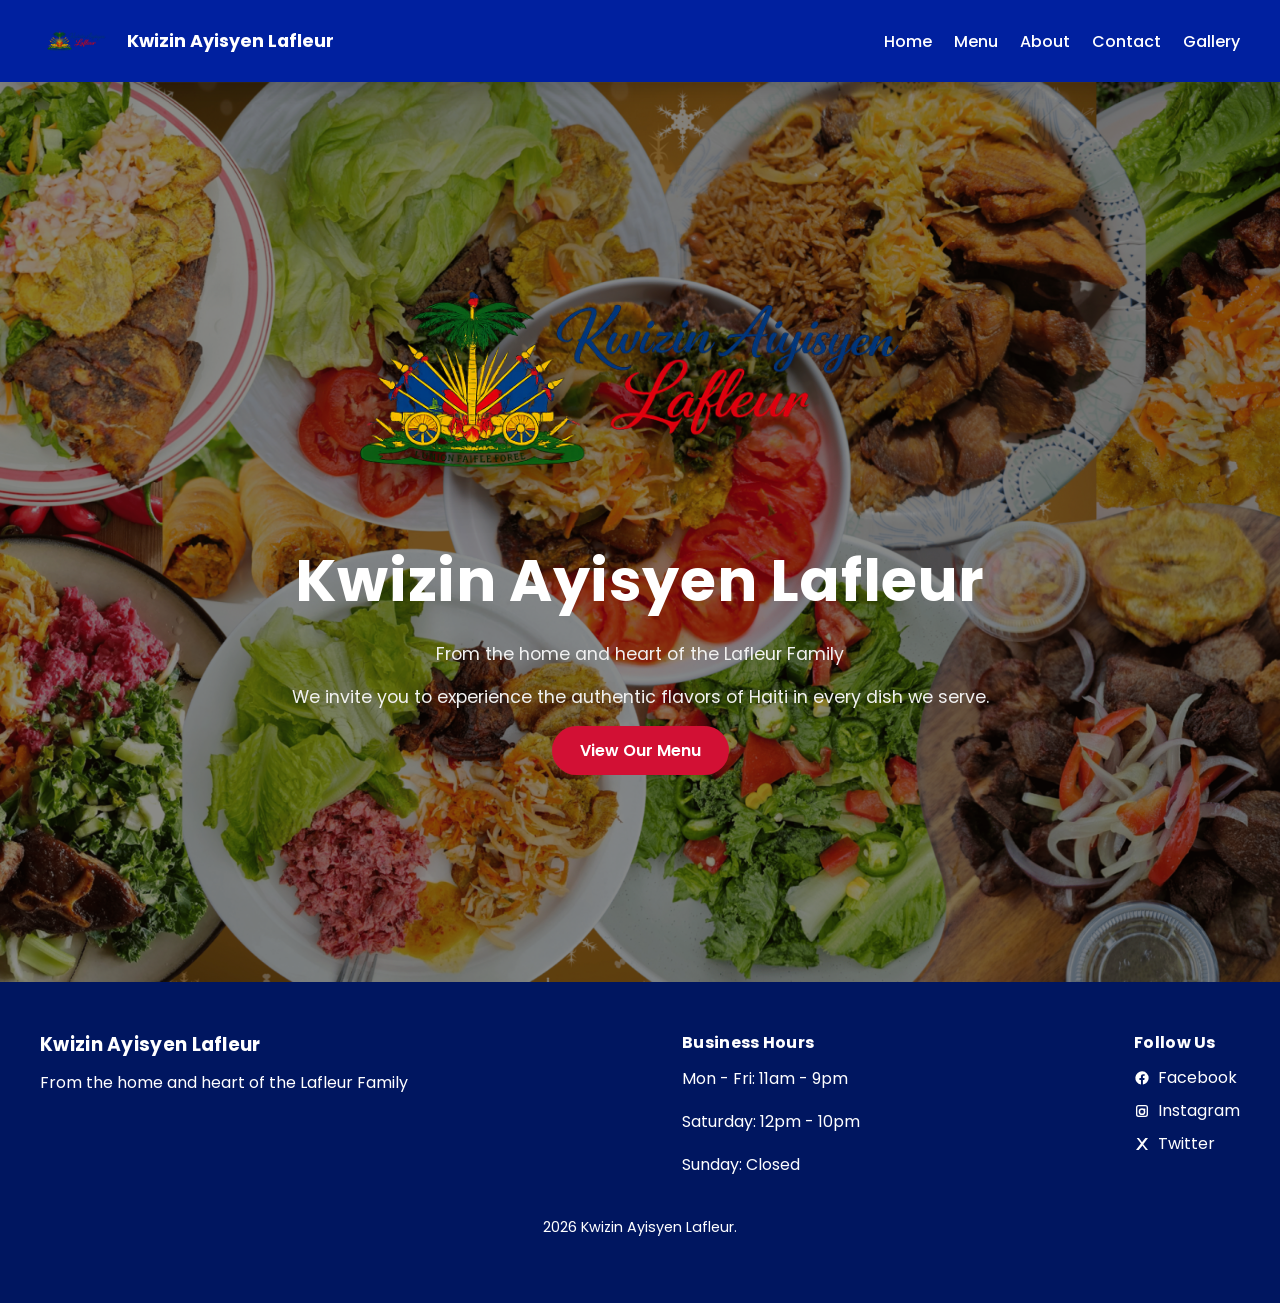
<file: index.html>
<!DOCTYPE html>
<html lang="en">
<head>
    <meta charset="UTF-8">
    <meta name="viewport" content="width=device-width, initial-scale=1.0">
    <title>Kwizin Ayisyen Lafleur</title>
    <link rel="preconnect" href="https://fonts.googleapis.com">
    <link rel="preconnect" href="https://fonts.gstatic.com" crossorigin>
    <link href="https://fonts.googleapis.com/css2?family=Poppins:wght@300;400;500;600;700&display=swap" rel="stylesheet">
    <link rel="stylesheet" href="style.css">
</head>
<body>

   
    <header>
        <nav class="navbar"> <!-- Navbar-->
           <div class="logo">
            <img src="images/logo.png" alt="Kwizin Ayisyen Lafleur Logo" class="logo">
            <span>Kwizin Ayisyen Lafleur</span>
        </div>
        <!-- Hamburger Menu button -->
        <div class="hamburger" id="hamburger">
            ☰
        </div>
            <ul class="nav-links" id="navLinks">
                <li><a href="index.html">Home</a></li>
                <li><a href="menu.html">Menu</a></li>
                <li><a href="about.html">About</a></li>
                <li><a href="contact.html">Contact</a></li>
                <li><a href="gallery.html">Gallery</a></li>
            </ul>
        </nav>
    </header>
    <section class="hero">
    <div class="hero-content">
        <img src="images/logo.png" class="hero-logo" alt="Kwizin Ayisyen Lafleur logo">
        <h1>Kwizin Ayisyen Lafleur</h1>
        <p class="hero-subtitle">From the home and heart of the Lafleur Family </p>
        <p class="hero-subtitle">We invite you to experience the authentic flavors of Haiti in every dish we serve.</p>
        <a href="menu.html" class="btn">View Our Menu</a>
    </div>
</section>
<footer class="footer">
    <div class="footer-container">
        <div class="footer-section">
            <h3>Kwizin Ayisyen Lafleur</h3>
            <p>From the home and heart of the Lafleur Family</p>
        </div>

        <div class="footer-section">
            <h4>Business Hours</h4>
            <p>Mon - Fri: 11am - 9pm</p>
            <p>Saturday: 12pm - 10pm</p>
            <p>Sunday: Closed</p>
        </div>

        <div class="footer-section">
            <h4>Follow Us</h4>
            <a class="social-link" href="#">
                <svg class="social-icon" viewBox="0 0 24 24" aria-hidden="true">
                    <path d="M22 12a10 10 0 1 0-11.56 9.87v-6.98H8.1V12h2.34V9.8c0-2.32 1.38-3.6 3.5-3.6 1.02 0 2.08.18 2.08.18v2.3h-1.17c-1.15 0-1.5.71-1.5 1.44V12h2.55l-.41 2.89h-2.14v6.98A10 10 0 0 0 22 12Z"/>
                </svg>
                Facebook
            </a>
            <br>
            <a class="social-link" href="#">
                <svg class="social-icon" viewBox="0 0 24 24" aria-hidden="true">
                    <path d="M7 3h10a4 4 0 0 1 4 4v10a4 4 0 0 1-4 4H7a4 4 0 0 1-4-4V7a4 4 0 0 1 4-4Zm10 2H7a2 2 0 0 0-2 2v10a2 2 0 0 0 2 2h10a2 2 0 0 0 2-2V7a2 2 0 0 0-2-2Zm-5 3a5 5 0 1 1 0 10 5 5 0 0 1 0-10Zm0 2.2a2.8 2.8 0 1 0 0 5.6 2.8 2.8 0 0 0 0-5.6Zm5.2-.7a1.1 1.1 0 1 1-2.2 0 1.1 1.1 0 0 1 2.2 0Z"/>
                </svg>
                Instagram
            </a>
            <br>
            <a class="social-link" href="#">
                <svg class="social-icon" viewBox="0 0 24 24" aria-hidden="true">
                    <path d="M4 3h3.4l4.6 6.2L17.1 3H21l-7.1 9.2L21 21h-3.4l-4.9-6.6L7 21H3l7.5-9.7L4 3Z"/>
                </svg>
                Twitter
            </a>
        </div>
    </div>

    <p class="footer-bottom">
         2026 Kwizin Ayisyen Lafleur.
    </p>
</footer>
<script src="script.js"></script>
</body>
</html>
</file>
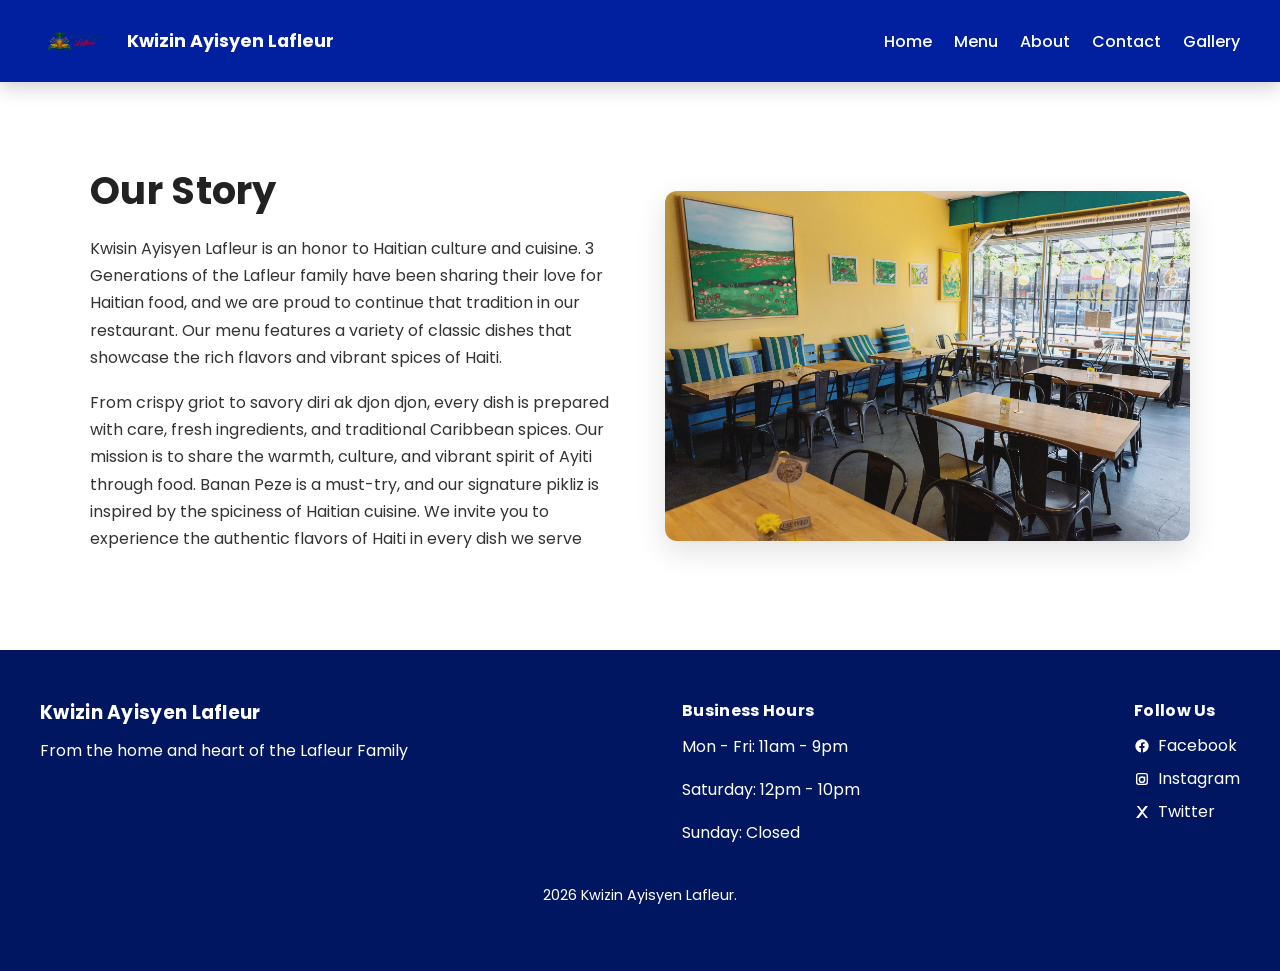
<file: about.html>
<!DOCTYPE html>
<html lang="en">
<head>
    <meta charset="UTF-8">
    <meta name="viewport" content="width=device-width, initial-scale=1.0">
    <title>Kwizin Ayisyen Lafleur</title>
    <link rel="preconnect" href="https://fonts.googleapis.com">
    <link rel="preconnect" href="https://fonts.gstatic.com" crossorigin>
    <link href="https://fonts.googleapis.com/css2?family=Poppins:wght@300;400;500;600;700&display=swap" rel="stylesheet">
    <link rel="stylesheet" href="style.css">
</head>
<body>

   
    <header>
        <nav class="navbar">
            <div class="logo">
            <img src="images/logo.png" alt="Kwizin Ayisyen Lafleur Logo" class="logo">
            <span>Kwizin Ayisyen Lafleur</span>
        </div>
        <!-- Hamburger Menu button -->
        <div class="hamburger" id="hamburger">
            ☰
        </div>
            <ul class="nav-links" id="navLinks">
                <li><a href="index.html">Home</a></li>
                <li><a href="menu.html">Menu</a></li>
                <li><a href="about.html">About</a></li>
                <li><a href="contact.html">Contact</a></li>
                <li><a href="gallery.html">Gallery</a></li>
            </ul>
        </nav>
    </header>
    <section class="about">
    <div class="about-container">

        <div class="about-text">
            <h1>Our Story</h1>
            <p>
                Kwisin Ayisyen Lafleur is an honor to Haitian culture and cuisine. 
                3 Generations of the Lafleur family have been sharing their love for Haitian food, and we are proud to continue that tradition in our restaurant. 
                Our menu features a variety of classic dishes that showcase the rich flavors and vibrant spices of Haiti.
            </p>

            <p>
                From crispy griot to savory diri ak djon djon, every dish is
                prepared with care, fresh ingredients, and traditional Caribbean
                spices. Our mission is to share the warmth, culture, and vibrant
                spirit of Ayiti through food. Banan Peze is a must-try, and our signature pikliz is inspired by the spiciness of Haitian cuisine. 
                We invite you to experience the authentic flavors of Haiti in every dish we serve
            </p>
        </div>

        <div class="about-image">
            <img src="images/contact.JPG.webp" alt="Restaurant Interior">
        </div>

    </div>
</section>
<footer class="footer">
    <div class="footer-container">
        <div class="footer-section">
            <h3>Kwizin Ayisyen Lafleur</h3>
            <p>From the home and heart of the Lafleur Family</p>
        </div>

        <div class="footer-section">
            <h4>Business Hours</h4>
            <p>Mon - Fri: 11am - 9pm</p>
            <p>Saturday: 12pm - 10pm</p>
            <p>Sunday: Closed</p>
        </div>

        <div class="footer-section">
            <h4>Follow Us</h4>
            <a class="social-link" href="#">
                <svg class="social-icon" viewBox="0 0 24 24" aria-hidden="true">
                    <path d="M22 12a10 10 0 1 0-11.56 9.87v-6.98H8.1V12h2.34V9.8c0-2.32 1.38-3.6 3.5-3.6 1.02 0 2.08.18 2.08.18v2.3h-1.17c-1.15 0-1.5.71-1.5 1.44V12h2.55l-.41 2.89h-2.14v6.98A10 10 0 0 0 22 12Z"/>
                </svg>
                Facebook
            </a>
            <br>
            <a class="social-link" href="#">
                <svg class="social-icon" viewBox="0 0 24 24" aria-hidden="true">
                    <path d="M7 3h10a4 4 0 0 1 4 4v10a4 4 0 0 1-4 4H7a4 4 0 0 1-4-4V7a4 4 0 0 1 4-4Zm10 2H7a2 2 0 0 0-2 2v10a2 2 0 0 0 2 2h10a2 2 0 0 0 2-2V7a2 2 0 0 0-2-2Zm-5 3a5 5 0 1 1 0 10 5 5 0 0 1 0-10Zm0 2.2a2.8 2.8 0 1 0 0 5.6 2.8 2.8 0 0 0 0-5.6Zm5.2-.7a1.1 1.1 0 1 1-2.2 0 1.1 1.1 0 0 1 2.2 0Z"/>
                </svg>
                Instagram
            </a>
            <br>
            <a class="social-link" href="#">
                <svg class="social-icon" viewBox="0 0 24 24" aria-hidden="true">
                    <path d="M4 3h3.4l4.6 6.2L17.1 3H21l-7.1 9.2L21 21h-3.4l-4.9-6.6L7 21H3l7.5-9.7L4 3Z"/>
                </svg>
                Twitter
            </a>
        </div>
    </div>

    <p class="footer-bottom">
         2026 Kwizin Ayisyen Lafleur.
    </p>
</footer>

    
<script src="script.js"></script>
</body>
</html>
</file>
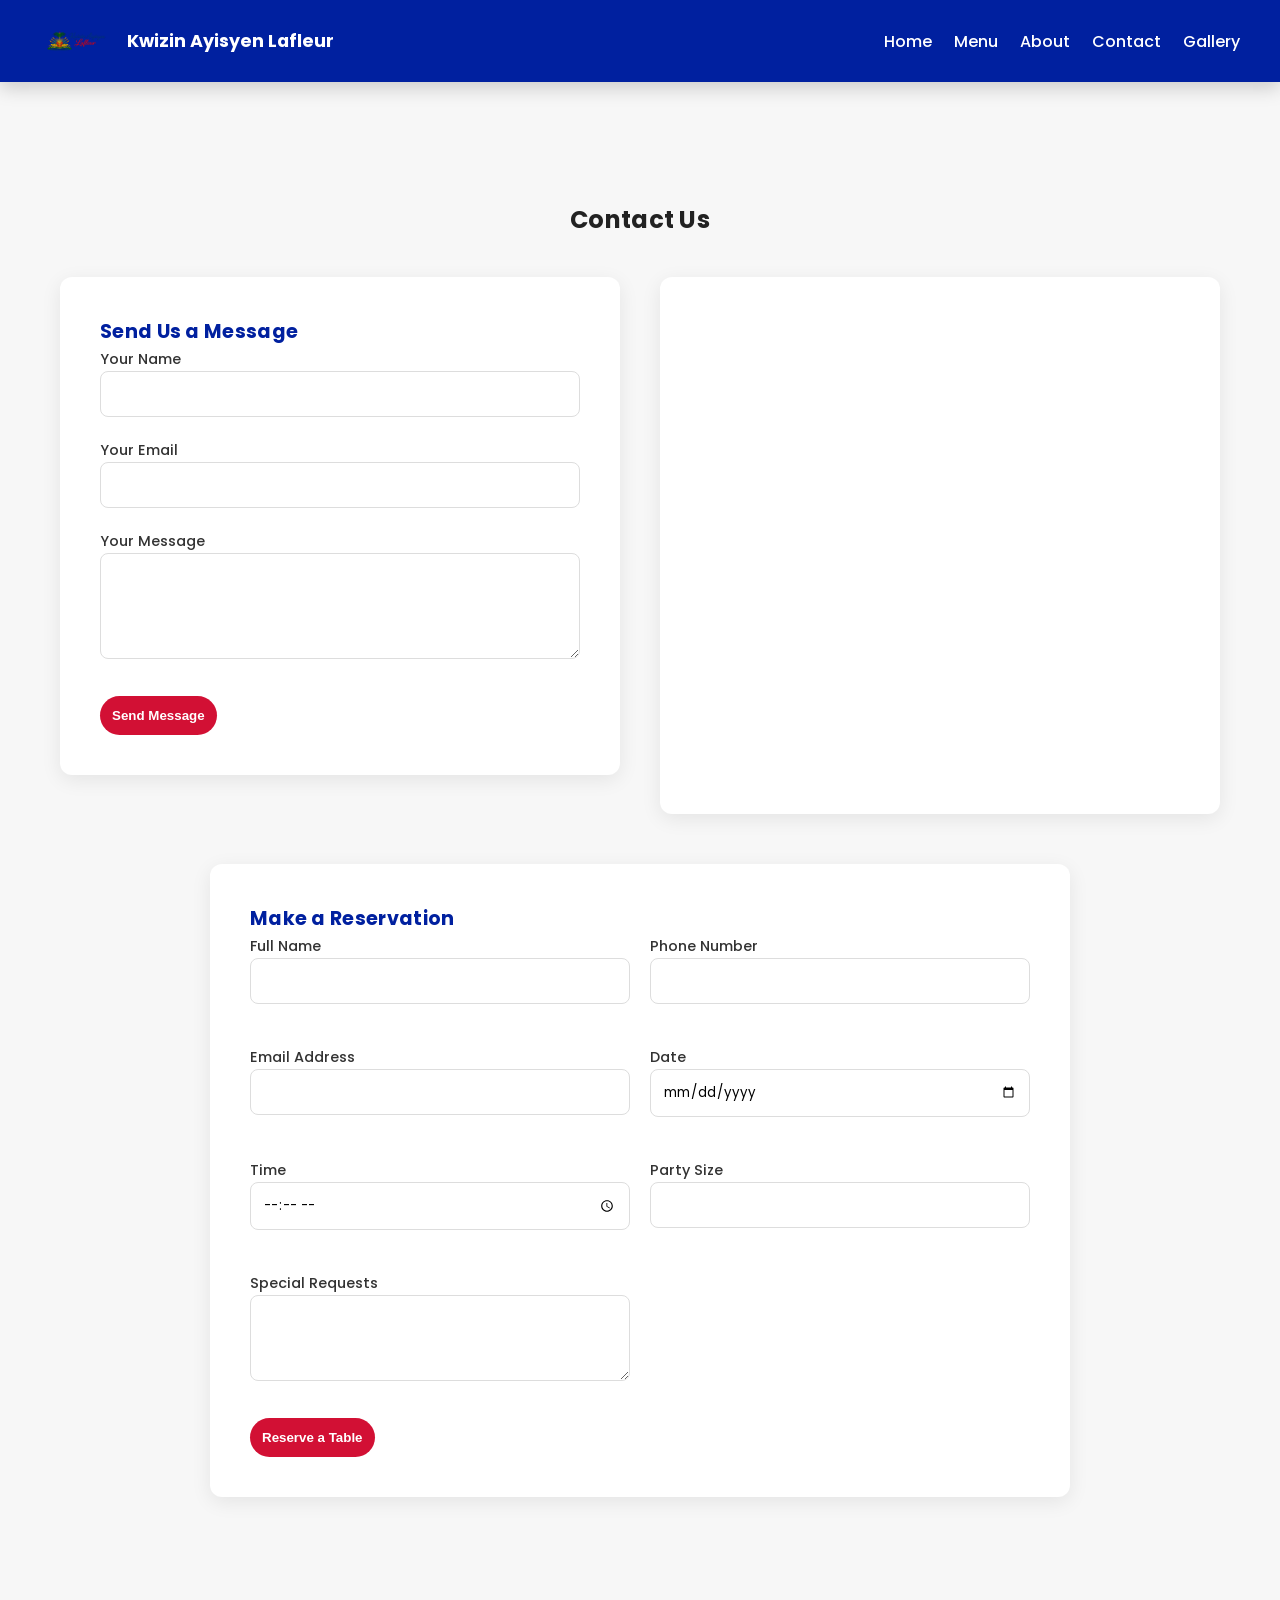
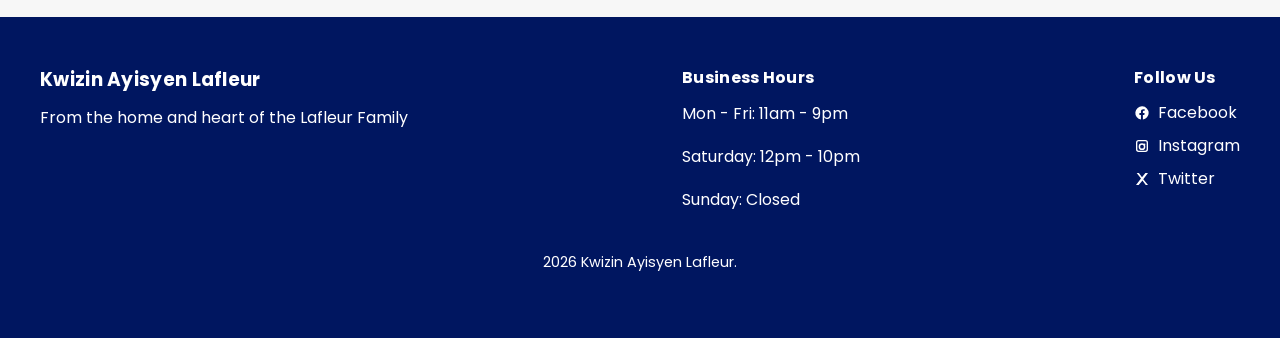
<file: contact.html>
<!DOCTYPE html>
<html lang="en">
<head>
    <meta charset="UTF-8">
    <meta name="viewport" content="width=device-width, initial-scale=1.0">
    <title>Kwizin Ayisyen Lafleur</title>
    <link rel="preconnect" href="https://fonts.googleapis.com">
    <link rel="preconnect" href="https://fonts.gstatic.com" crossorigin>
    <link href="https://fonts.googleapis.com/css2?family=Poppins:wght@300;400;500;600;700&display=swap" rel="stylesheet">
    <link rel="stylesheet" href="style.css">
</head>
<body>

   
    <header>
        <nav class="navbar">
            <div class="logo">
            <img src="images/logo.png" alt="Kwizin Ayisyen Lafleur Logo" class="logo">
            <span>Kwizin Ayisyen Lafleur</span>
        </div>
        <!-- Hamburger Menu button -->
        <div class="hamburger" id="hamburger">
            ☰
        </div>
            <ul class="nav-links" id="navLinks">
                <li><a href="index.html">Home</a></li>
                <li><a href="menu.html">Menu</a></li>
                <li><a href="about.html">About</a></li>
                <li><a href="contact.html">Contact</a></li>
                <li><a href="gallery.html">Gallery</a></li>
            </ul>
        </nav>
    </header>
    <section class="contact">
    <div class="container">
        <h1>Contact Us</h1>

        <div class="contact-grid">
            <!-- Contact Form -->
            <form class="contact-form form-card">
                <h2>Send Us a Message</h2>
                <div class="form-group">
                    <label class="form-label" for="contact-name">Your Name</label>
                    <input id="contact-name" type="text" required>
                </div>
                <div class="form-group">
                    <label class="form-label" for="contact-email">Your Email</label>
                    <input id="contact-email" type="email" required>
                </div>
                <div class="form-group">
                    <label class="form-label" for="contact-message">Your Message</label>
                    <textarea id="contact-message" rows="4" required></textarea>
                </div>
                <button type="submit">Send Message</button>
            </form>

            <!-- Google Map -->
            <div class="map-container form-card">
                <iframe
                    src="https://www.google.com/maps/embed?pb=!1m18!1m12!1m3!1d3023.1234567890123!2d-73.56789012345678!3d40.67890123456789!2m3!1f0!2f0!3f0!3m2!1i1024!2i768!4f13.1!3m3!1m2!1s0x89c1234567890123%3A0xabcdef1234567890!2sKwizin%20Ayisyen%20Lafleur!5e0!3m2!1sen!2sus!4v1234567890123"
                    width="100%"
                    height="300"
                    style="border:0;"
                    allowfullscreen=""
                    loading="lazy">
                </iframe>
            </div>
        </div>

        <div class="reservation-section">
            <!-- Reservation Form -->
            <form class="reservation-form form-card">
                <h2>Make a Reservation</h2>
                <div class="reservation-grid">
                    <div class="form-group">
                        <label class="form-label" for="res-name">Full Name</label>
                        <input id="res-name" type="text" required>
                    </div>
                    <div class="form-group">
                        <label class="form-label" for="res-phone">Phone Number</label>
                        <input id="res-phone" type="tel" required>
                    </div>
                    <div class="form-group">
                        <label class="form-label" for="res-email">Email Address</label>
                        <input id="res-email" type="email" required>
                    </div>
                    <div class="form-group">
                        <label class="form-label" for="res-date">Date</label>
                        <input id="res-date" type="date" required>
                    </div>
                    <div class="form-group">
                        <label class="form-label" for="res-time">Time</label>
                        <input id="res-time" type="time" required>
                    </div>
                    <div class="form-group">
                        <label class="form-label" for="res-guests">Party Size</label>
                        <input id="res-guests" type="number" min="1" max="20" required>
                    </div>
                    <div class="form-group">
                        <label class="form-label" for="res-notes">Special Requests</label>
                        <textarea id="res-notes" rows="3"></textarea>
                    </div>
                </div>
                <button type="submit">Reserve a Table</button>
            </form>
        </div>
    </div>
</section>
<footer class="footer">
    <div class="footer-container">
        <div class="footer-section">
            <h3>Kwizin Ayisyen Lafleur</h3>
            <p>From the home and heart of the Lafleur Family</p>
        </div>

        <div class="footer-section">
            <h4>Business Hours</h4>
            <p>Mon - Fri: 11am - 9pm</p>
            <p>Saturday: 12pm - 10pm</p>
            <p>Sunday: Closed</p>
        </div>

        <div class="footer-section">
            <h4>Follow Us</h4>
            <a class="social-link" href="#">
                <svg class="social-icon" viewBox="0 0 24 24" aria-hidden="true">
                    <path d="M22 12a10 10 0 1 0-11.56 9.87v-6.98H8.1V12h2.34V9.8c0-2.32 1.38-3.6 3.5-3.6 1.02 0 2.08.18 2.08.18v2.3h-1.17c-1.15 0-1.5.71-1.5 1.44V12h2.55l-.41 2.89h-2.14v6.98A10 10 0 0 0 22 12Z"/>
                </svg>
                Facebook
            </a>
            <br>
            <a class="social-link" href="#">
                <svg class="social-icon" viewBox="0 0 24 24" aria-hidden="true">
                    <path d="M7 3h10a4 4 0 0 1 4 4v10a4 4 0 0 1-4 4H7a4 4 0 0 1-4-4V7a4 4 0 0 1 4-4Zm10 2H7a2 2 0 0 0-2 2v10a2 2 0 0 0 2 2h10a2 2 0 0 0 2-2V7a2 2 0 0 0-2-2Zm-5 3a5 5 0 1 1 0 10 5 5 0 0 1 0-10Zm0 2.2a2.8 2.8 0 1 0 0 5.6 2.8 2.8 0 0 0 0-5.6Zm5.2-.7a1.1 1.1 0 1 1-2.2 0 1.1 1.1 0 0 1 2.2 0Z"/>
                </svg>
                Instagram
            </a>
            <br>
            <a class="social-link" href="#">
                <svg class="social-icon" viewBox="0 0 24 24" aria-hidden="true">
                    <path d="M4 3h3.4l4.6 6.2L17.1 3H21l-7.1 9.2L21 21h-3.4l-4.9-6.6L7 21H3l7.5-9.7L4 3Z"/>
                </svg>
                Twitter
            </a>
        </div>
    </div>

    <p class="footer-bottom">
         2026 Kwizin Ayisyen Lafleur.
    </p>
</footer>
    
<script src="script.js"></script>
</body>
</html>
</file>
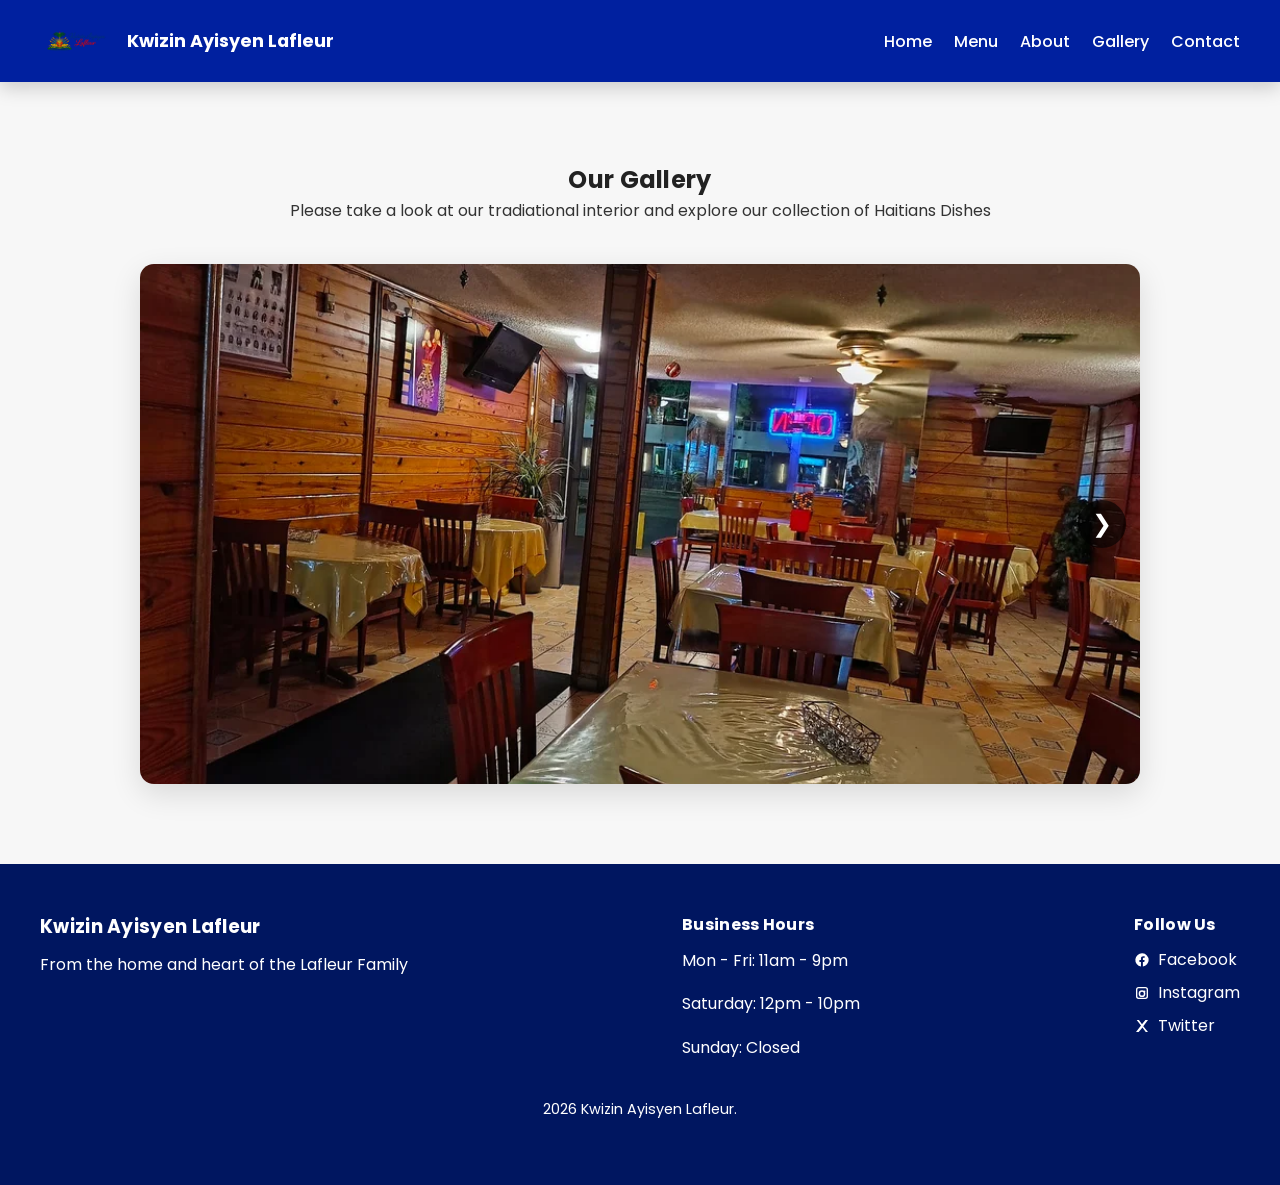
<file: gallery.html>
<!DOCTYPE html>
<html lang="en">
<head>
    <meta charset="UTF-8">
    <meta name="viewport" content="width=device-width, initial-scale=1.0">
    <title>Gallery | Kwizin Ayisyen Lafleur</title>
    <link rel="preconnect" href="https://fonts.googleapis.com">
    <link rel="preconnect" href="https://fonts.gstatic.com" crossorigin>
    <link href="https://fonts.googleapis.com/css2?family=Poppins:wght@300;400;500;600;700&display=swap" rel="stylesheet">
    <link rel="stylesheet" href="style.css">
</head>
<body>

<header>
    <nav class="navbar">
        <div class="logo">
            <img src="images/logo.png" alt="Kwizin Ayisyen Lafleur Logo" class="logo">
            <span>Kwizin Ayisyen Lafleur</span>
        </div>
        <div class="hamburger" id="hamburger">☰</div>

        <ul class="nav-links" id="navLinks">
            <li><a href="index.html">Home</a></li>
            <li><a href="menu.html">Menu</a></li>
            <li><a href="about.html">About</a></li>
            <li><a href="gallery.html">Gallery</a></li>
            <li><a href="contact.html">Contact</a></li>
        </ul>
    </nav>
</header>

<section class="gallery">
    <h1>Our Gallery</h1>
    <p>Please take a look at our tradiational interior and explore our collection of Haitians Dishes</p>

    <div class="slider">
        <button class="prev">&#10094;</button>

        <div class="slides">
            <img src="images/gallery1.jpg.webp" class="slide active">
            <img src="images/gallery2.jpg.webp" class="slide">
            <img src="images/gallery3.jpg.webp" class="slide">
            <img src="images/gallery4.jpg.webp" class="slide">
            <img src="images/gallery5.jpg.webp" class="slide">
            <img src="images/gallery6.jpg" class="slide">
        </div>

        <button class="next">&#10095;</button>
    </div>
</section>
<footer class="footer">
    <div class="footer-container">
        <div class="footer-section">
            <h3>Kwizin Ayisyen Lafleur</h3>
            <p>From the home and heart of the Lafleur Family</p>
        </div>

        <div class="footer-section">
            <h4>Business Hours</h4>
            <p>Mon - Fri: 11am - 9pm</p>
            <p>Saturday: 12pm - 10pm</p>
            <p>Sunday: Closed</p>
        </div>

        <div class="footer-section">
            <h4>Follow Us</h4>
            <a class="social-link" href="#">
                <svg class="social-icon" viewBox="0 0 24 24" aria-hidden="true">
                    <path d="M22 12a10 10 0 1 0-11.56 9.87v-6.98H8.1V12h2.34V9.8c0-2.32 1.38-3.6 3.5-3.6 1.02 0 2.08.18 2.08.18v2.3h-1.17c-1.15 0-1.5.71-1.5 1.44V12h2.55l-.41 2.89h-2.14v6.98A10 10 0 0 0 22 12Z"/>
                </svg>
                Facebook
            </a>
            <br>
            <a class="social-link" href="#">
                <svg class="social-icon" viewBox="0 0 24 24" aria-hidden="true">
                    <path d="M7 3h10a4 4 0 0 1 4 4v10a4 4 0 0 1-4 4H7a4 4 0 0 1-4-4V7a4 4 0 0 1 4-4Zm10 2H7a2 2 0 0 0-2 2v10a2 2 0 0 0 2 2h10a2 2 0 0 0 2-2V7a2 2 0 0 0-2-2Zm-5 3a5 5 0 1 1 0 10 5 5 0 0 1 0-10Zm0 2.2a2.8 2.8 0 1 0 0 5.6 2.8 2.8 0 0 0 0-5.6Zm5.2-.7a1.1 1.1 0 1 1-2.2 0 1.1 1.1 0 0 1 2.2 0Z"/>
                </svg>
                Instagram
            </a>
            <br>
            <a class="social-link" href="#">
                <svg class="social-icon" viewBox="0 0 24 24" aria-hidden="true">
                    <path d="M4 3h3.4l4.6 6.2L17.1 3H21l-7.1 9.2L21 21h-3.4l-4.9-6.6L7 21H3l7.5-9.7L4 3Z"/>
                </svg>
                Twitter
            </a>
        </div>
    </div>

    <p class="footer-bottom">
         2026 Kwizin Ayisyen Lafleur.
    </p>
</footer>



<script src="script.js"></script>
</body>
</html>
</file>
<file: style.css>
:root {
    --blue: #00209F; /* Primary color */
    --red: #D21034;  /* Accent color */
    --white: #FFFFFF;
    --light: #f7f7f7;
    --dark: #222;
    --shadow: 0 10px 30px rgba(0, 0, 0, 0.12);
    --radius: 12px;
}

* {
    box-sizing: border-box;
    margin: 0;
    padding: 0;
}

body {
    font-family: "Poppins", sans-serif;
    color: var(--dark);
    background: var(--light);
}

img {
    max-width: 100%;
    display: block;
}

a {
    color: inherit;
}

section {
    padding: 80px 20px;
}

.container {
    max-width: 1200px;
    margin: auto;
    padding: 40px 20px;
}

h1,
h2,
h3,
h4 {
    color: var(--black);
    letter-spacing: 0.3px;
}

p {
    line-height: 1.7;
    color: #333;
    margin-bottom: 16px;
}

/* NAVBAR */
.navbar {
    display: flex;
    justify-content: space-between;
    align-items: center;
    padding: 16px 40px;
    background-color: var(--blue);
    color: white;
    box-shadow: 0 6px 18px rgba(0, 0, 0, 0.18);
    position: relative;
    z-index: 5;
}

.logo {
    display: flex;
    align-items: center;
    gap: 12px;
    font-weight: 700;
    font-size: 1.1rem;
}

.logo img {
    height: 50px;
}

.nav-links {
    list-style: none;
    display: flex;
    gap: 22px;
}

.nav-links a {
    text-decoration: none;
    color: white;
    font-weight: 500;
    padding: 6px 0;
    transition: color 0.25s ease;
}

.nav-links a:hover {
    color: var(--red);
}

.hamburger {
    display: none;
    font-size: 28px;
    cursor: pointer;
}

/* HERO SECTION */
.hero {
    height: 100vh;
    background-image: url("images/Haitian-Food-Photo-Collage-2-scaled.jpg.webp");
    background-size: cover;
    background-position: center;
    background-repeat: no-repeat;
    display: flex;
    justify-content: center;
    align-items: center;
    padding: 120px 20px;
    text-align: center;
    position: relative;
    flex-direction: column;
}

.hero::before {
    content: "";
    position: absolute;
    inset: 0;
    background: rgba(0, 0, 0, 0.45);
}

.hero-content {
    position: relative;
    z-index: 1;
    color: white;
    text-align: center;
    max-width: 900px;
    transform: translateY(-70px); /* this is how we center the landing page content unpwards */
}

.hero-logo {
    width: clamp(300px, 60vw, 700px);
    margin: 0 auto 6px;
    filter: drop-shadow(0 12px 24px rgba(0, 0, 0, 0.55));
    margin-bottom: -80px; /*this will tighten the space between the  logo and text*/
}
.hero h1 {
    font-size: clamp(2.6rem, 4.6vw, 4rem);
    margin-bottom: 14px;
    letter-spacing: 0.6px;
}

.hero-subtitle {
    font-size: 1.1rem;
    color: #f1f1f1;
    line-height: 1.8;
    margin-bottom: 12px;
}

.btn {
    background-color: var(--red);
    color: white;
    padding: 12px 28px;
    text-decoration: none;
    border-radius: 999px;
    font-weight: 600;
    display: inline-block;
    transition: transform 0.2s ease, background-color 0.2s ease;
}

.btn:hover {
    background-color: #b60f2d;
    transform: translateY(-2px);
}

/* MENU */
.menu {
    text-align: center;
}

.menu h1 {
    margin-bottom: 10px;
}

.menu-container {
    display: grid;
    grid-template-columns: repeat(auto-fit, minmax(240px, 1fr));
    gap: 24px;
    margin: 32px auto 0;
    max-width: 1200px;
}

.menu-card { /* Individual menu item card */
    background-color: var(--white);
    padding: 22px;
    border-radius: var(--radius);
    box-shadow: var(--shadow);
    text-align: left;
    display: flex;
    flex-direction: column;
    height: 100%;
}

.menu-card img { /* Menu item image */
    width: 100%; 
    height: 190px;
    object-fit: cover;
    border-radius: 10px;
    margin-bottom: 16px;
}

.menu-card h3 { /* Menu item name */
    margin-bottom: 8px;
    color: var(--blue);
}

.menu-card span {
    font-weight: 700;
    color: var(--red);
    margin-top: auto;
}

.menu-card li {
    list-style: none;
    margin: 6px 0;
}

.menu-card:hover {
    transform: translateY(-4px);
    transition: transform 0.2s ease;
}
.add-to-cart { /* Add to Cart button styling */
    margin-top: 14px;
    padding: 10px 16px;
    background-color: var(--blue);
    color: white;
    border: none;
    border-radius: 999px;
    cursor: pointer;
    font-weight: 600;
    transition: background-color 0.2s ease, transform 0.2s ease;
}

.add-to-cart:hover { /* Add to Cart button hover effect */
    background-color: #001978;
    transform: translateY(-2px);
}

.cart-section { /* Shopping cart section styling */
    max-width: 1200px;
    margin: 32px auto 0;
    background: var(--white);
    padding: 30px;
    border-radius: var(--radius);
    box-shadow: var(--shadow);
    text-align: left;
}

.cart-section h2 { /* Shopping cart title styling */
    color: var(--blue);
    margin-bottom: 20px;
}

#cart-items {
    margin-bottom: 20px;
}

.cart-item { /* Individual cart item styling */
    display: flex;
    justify-content: space-between;
    align-items: center;
    gap: 12px;
    padding: 14px 0;
    border-bottom: 1px solid #ddd;
}

.cart-item-info { /* Cart item information styling */
    flex: 1;
}

.cart-item-info p {
    margin: 6px 0 0;
}

.cart-item button { /* Remove button styling */
    background-color: var(--red);
    color: white;
    border: none;
    padding: 8px 12px;
    border-radius: 999px;
    cursor: pointer;
    font-weight: 600;
}

.cart-item button:hover { /* Remove button hover effect */
    background-color: #b60f2d;
}

#clear-cart { /* Clear Cart button styling */
    margin-top: 20px;
    padding: 12px 18px;
    background-color: var(--red);
    color: white;
    border: none;
    border-radius: 999px;
    cursor: pointer;
    font-weight: 600;
}

#clear-cart:hover { /* Clear Cart button hover effect */
    background-color: #b60f2d;
}

/* GALLERY */
.gallery {
    text-align: center;
}

.slider {
    position: relative;
    max-width: 1000px;
    margin: 40px auto 0;
}

.slides {
    position: relative;
}

.slide {
    width: 100%;
    display: none;
    border-radius: 14px;
    height: 520px;
    object-fit: cover;
    box-shadow: var(--shadow);
}

.slide.active {
    display: block;
    animation: fade 0.4s ease-in-out;
}

@keyframes fade {
    from {
        opacity: 0.5;
    }
    to {
        opacity: 1;
    }
}

.prev,
.next {
    position: absolute;
    top: 50%;
    transform: translateY(-50%);
    background-color: rgba(0, 0, 0, 0.6);
    color: white;
    border: none;
    font-size: 24px;
    padding: 10px 14px;
    cursor: pointer;
    border-radius: 50%;
    transition: background-color 0.2s ease;
}

.prev {
    left: 14px;
}

.next {
    right: 14px;
}

.prev:hover,
.next:hover {
    background-color: var(--red);
}

/* CONTACT */
.contact {
    text-align: center;
}

.contact-grid {
    display: grid;
    grid-template-columns: 1fr 1fr;
    gap: 40px;
    align-items: start;
    margin-top: 40px;
}

.form-card {
    background: var(--white);
    padding: 40px;
    border-radius: 12px;
    box-shadow: 0 5px 20px rgba(0, 0, 0, 0.08);
    text-align: left;
}

.contact-form h2,
.reservation-form h2 {
    font-size: 1.2rem;
    color: var(--blue);
}

.form-label {
    font-size: 0.9rem;
    font-weight: 500;
    color: #333;
}

.form-group {
    margin-bottom: 20px;
}

input,
textarea,
select {
    width: 100%;
    padding: 12px;
    border-radius: 8px;
    border: 1px solid #ddd;
    font-family: inherit;
}

input:focus,
textarea:focus,
select:focus {
    outline: none;
    border-color: var(--blue);
    box-shadow: 0 0 0 3px rgba(0, 32, 159, 0.15);
}

.contact-form button,
.reservation-form button {
    padding: 12px;
    background-color: var(--red);
    color: white;
    border: none;
    border-radius: 999px;
    cursor: pointer;
    font-weight: 600;
    transition: background-color 0.2s ease, transform 0.2s ease;
    margin-top: 10px;
}

.contact-form button:hover,
.reservation-form button:hover {
    background-color: #b60f2d;
    transform: translateY(-2px);
}

.map-container {
    width: 100%;
}

.map-container iframe {
    width: 100%;
    height: 100%;
    min-height: 450px;
    border-radius: 10px;
}

.reservation-section {
    margin-top: 50px;
    display: flex;
    justify-content: center;
}

.reservation-form {
    width: 100%;
    max-width: 860px;
}

.reservation-grid {
    display: grid;
    grid-template-columns: 1fr 1fr;
    gap: 20px;
}

.reservation-grid textarea {
    grid-column: span 2;
}

/* ABOUT */
.about {
    background: var(--white);
}

.about-container {
    display: flex;
    align-items: center;
    justify-content: center;
    gap: 50px;
    max-width: 1100px;
    margin: auto;
    flex-wrap: wrap;
}

.about-text {
    flex: 1;
    min-width: 300px;
}

.about-text h1 {
    margin-bottom: 16px;
    font-size: clamp(2rem, 3vw, 2.6rem);
}

.about-text p {
    margin-bottom: 18px;
}

.about-image {
    flex: 1;
    min-width: 300px;
}

.about-image img {
    width: 100%;
    border-radius: var(--radius);
    box-shadow: var(--shadow);
}

/* FOOTER */
.footer {
    background-color: #001660;
    color: white;
    padding: 48px 20px;
}

.footer-container {
    display: flex;
    justify-content: space-between;
    flex-wrap: wrap;
    max-width: 1200px;
    margin: auto;
    gap: 24px;
}

.footer-section h4,
.footer-section h3 {
    color: white;
    margin-bottom: 10px;
}

.footer a {
    color: white;
    text-decoration: none;
}

.footer p {
    color: white;
}

.social-link {
    display: inline-flex;
    align-items: center;
    gap: 8px;
    margin-bottom: 8px;
}

.social-icon {
    width: 16px;
    height: 16px;
    fill: currentColor;
    flex-shrink: 0;
}

.footer a:hover {
    color: var(--red);
}

.footer-bottom {
    text-align: center;
    margin-top: 20px;
    font-size: 0.9rem;
    color: #e6e6e6;
}

/* RESPONSIVE */
@media (max-width: 1024px) {
    .navbar {
        padding: 14px 24px;
    }

    .hero {
        padding: 110px 20px;
    }

    .slide {
        height: 420px;
    }
}

@media (max-width: 768px) {
    .hamburger {
        display: block;
        color: white;
    }

    .nav-links {
        position: absolute;
        top: 64px;
        right: 16px;
        background-color: var(--blue);
        flex-direction: column;
        width: 220px;
        padding: 18px;
        border-radius: 10px;
        box-shadow: var(--shadow);
        opacity: 0;
        transform: translateY(-10px);
        pointer-events: none;
        transition: opacity 0.25s ease, transform 0.25s ease;
    }

    .nav-links li {
        margin-bottom: 12px;
    }

    .nav-links.active {
        opacity: 1;
        transform: translateY(0);
        pointer-events: auto;
    }

    .hero-subtitle {
        font-size: 1rem;
    }

    .menu-container {
        grid-template-columns: 1fr;
    }

    .cart-item {
        align-items: flex-start;
        flex-direction: column;
    }

    .cart-item button {
        margin-top: 12px;
    }

    .slide {
        height: 320px;
    }

    .contact-grid {
        grid-template-columns: 1fr;
    }

    .reservation-grid {
        grid-template-columns: 1fr;
    }

    .reservation-grid textarea {
        grid-column: span 1;
    }

    .footer-container {
        flex-direction: column;
        text-align: center;
    }
}

@media (max-width: 520px) {
    .navbar {
        padding: 12px 18px;
    }

    .logo span {
        font-size: 0.95rem;
    }
    
    .logo {
  height: 70px;
  width: auto;
}

.navbar {
  display: flex;
  align-items: center;
}
}
</file>
